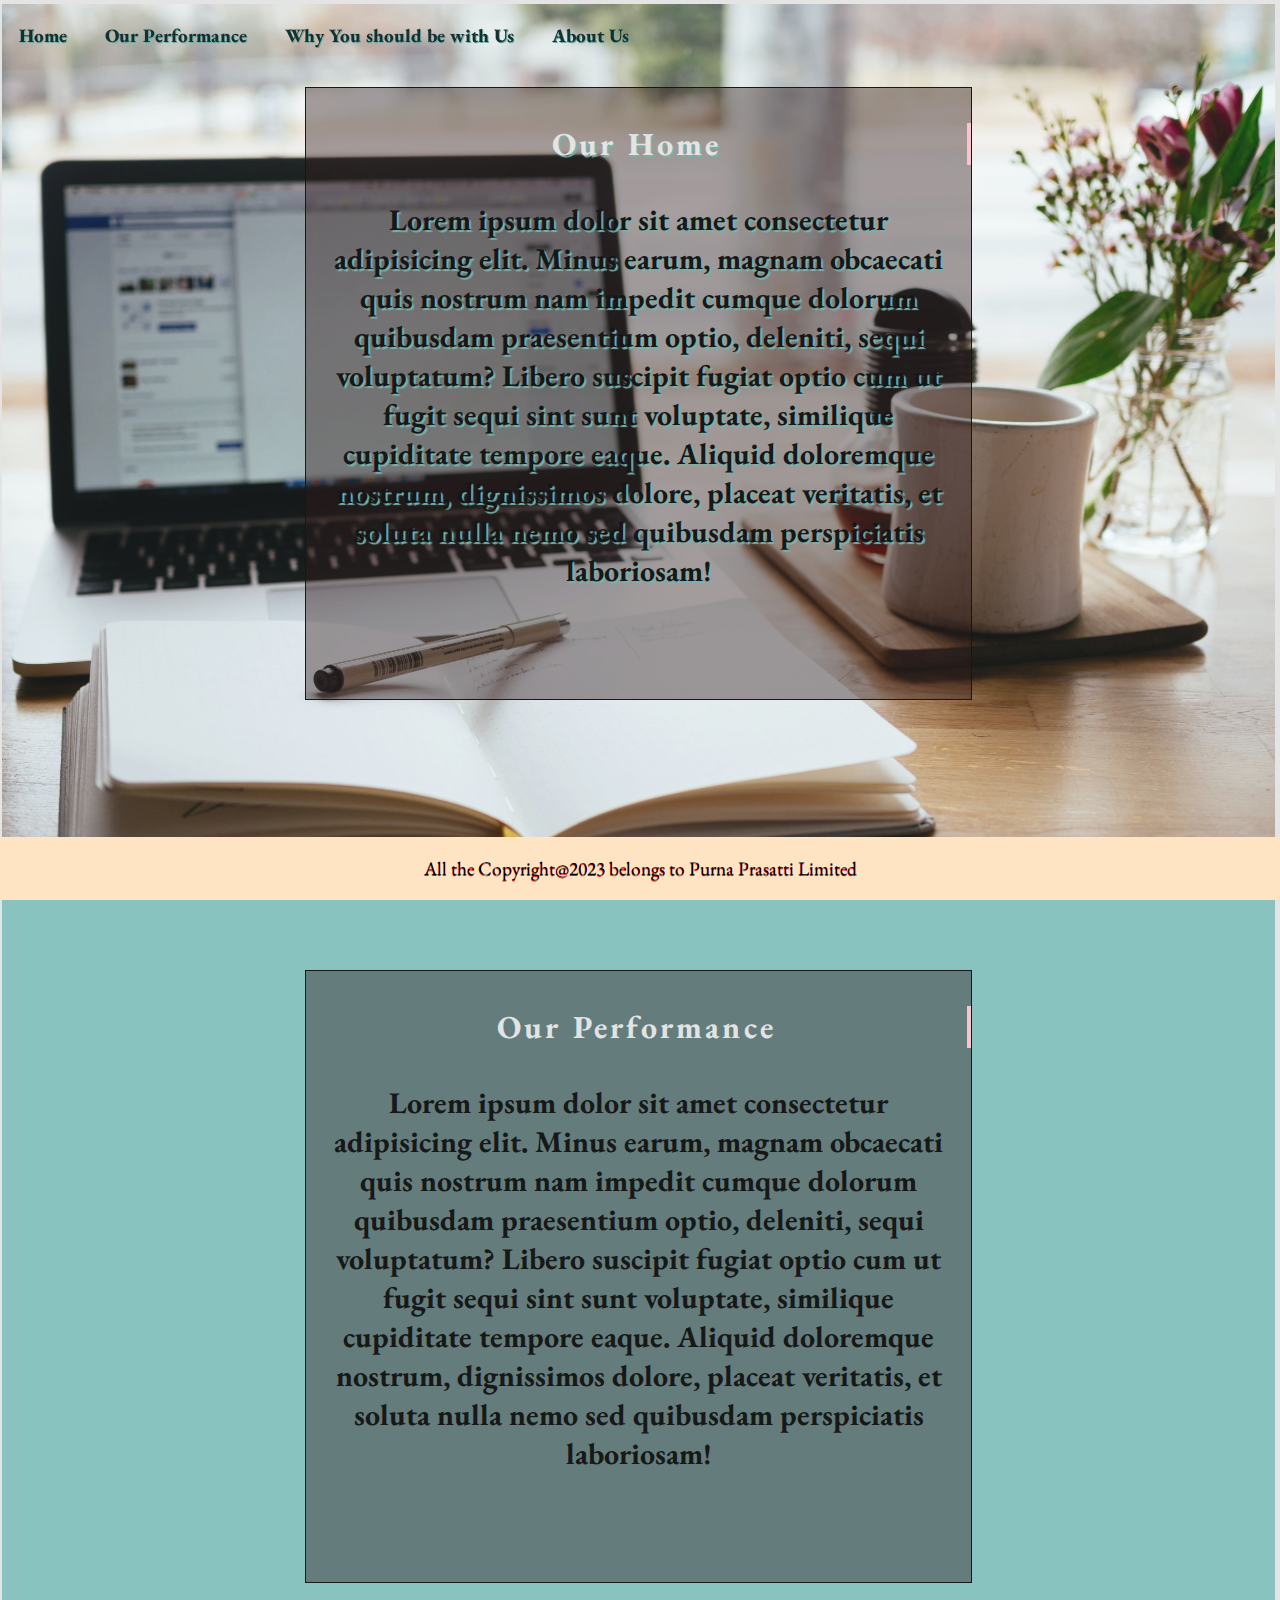
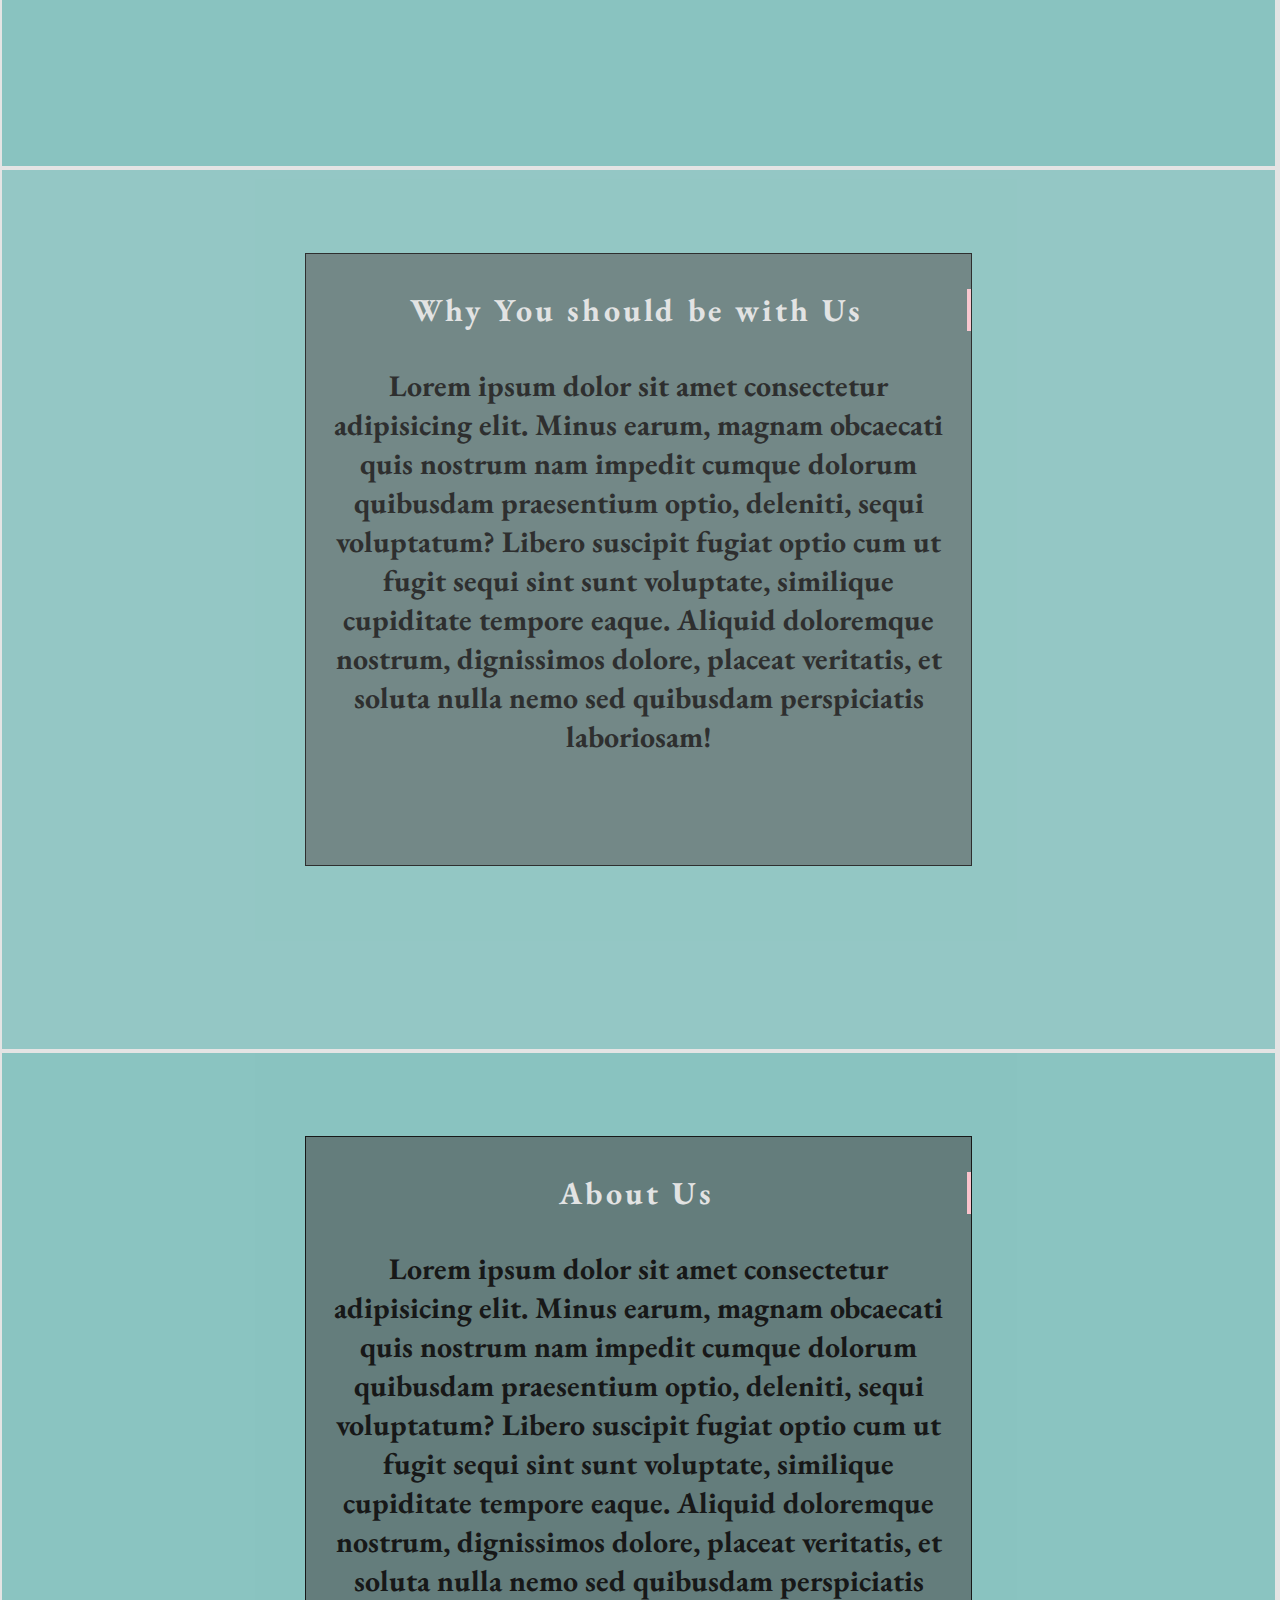
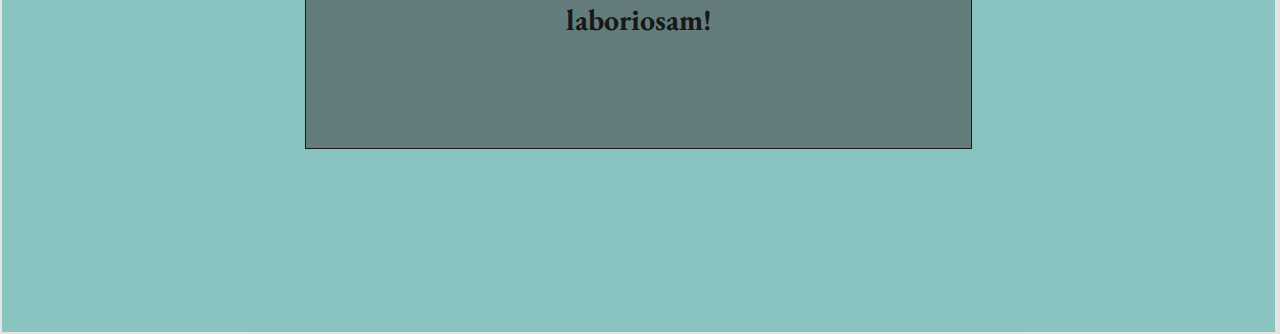
<file: index.html>
<!DCOTYPE html>
    <!-- <meta http-equiv="refresh" content="10"/> -->
    <meta name="viewport" content="width=device-width, initial-scale=1.0">

    <head>

        <title>My Portfolio</title>
        <link rel="stylesheet" href="mstyle.css" />
        <link rel="preconnect" href="https://fonts.googleapis.com">
        <link rel="preconnect" href="https://fonts.gstatic.com" crossorigin>
        <link href="https://fonts.googleapis.com/css2?family=EB+Garamond&display=swap" rel="stylesheet">
        <nav>

            <div class="container">
                <ul>
                    <li><a href="#hleo">Home</a></li>
                    <li><a href="#hleo1">Our Performance</a></li>
                    <li><a href="#hleo2">Why You should be with Us</a></li>
                    <li><a href="#hleo3">About Us</a></li>
                </ul>
<!--                 <div class="search-container">
                    <input type="text" name="search" id="search" placeholder="Find What You Want">
                    <button type="submit" for="search">Search</button>
                </div> -->
            </div>
        </nav>
        <style>

        </style>
    </head>

    <body>
        
        <div class="drib" id="hleo">
            <div class="transbox">
                <h1>Our Home</h1>
                <p>Lorem ipsum dolor sit amet consectetur adipisicing elit. Minus earum, magnam obcaecati quis nostrum nam impedit cumque dolorum quibusdam praesentium optio, deleniti, sequi voluptatum? Libero suscipit fugiat optio cum ut fugit sequi sint sunt voluptate, similique cupiditate tempore eaque. Aliquid doloremque nostrum, dignissimos dolore, placeat veritatis, et soluta nulla nemo sed quibusdam perspiciatis laboriosam!</p>
            </div>
        </div>
       <!-- <hr> --> 

        <div class="drib" id="hleo1">
            <div class="transbox">
                <h1>Our Performance</h1>
                <p>Lorem ipsum dolor sit amet consectetur adipisicing elit. Minus earum, magnam obcaecati quis nostrum nam impedit cumque dolorum quibusdam praesentium optio, deleniti, sequi voluptatum? Libero suscipit fugiat optio cum ut fugit sequi sint sunt voluptate, similique cupiditate tempore eaque. Aliquid doloremque nostrum, dignissimos dolore, placeat veritatis, et soluta nulla nemo sed quibusdam perspiciatis laboriosam!</p>

            </div>
        </div>
       <!-- <hr> --> 
        <div class="drib" id="hleo2">
            <div class="transbox">

                <h1> Why You should be with Us</h1>
                <p>Lorem ipsum dolor sit amet consectetur adipisicing elit. Minus earum, magnam obcaecati quis nostrum nam impedit cumque dolorum quibusdam praesentium optio, deleniti, sequi voluptatum? Libero suscipit fugiat optio cum ut fugit sequi sint sunt voluptate, similique cupiditate tempore eaque. Aliquid doloremque nostrum, dignissimos dolore, placeat veritatis, et soluta nulla nemo sed quibusdam perspiciatis laboriosam!</p>

            </div>
        </div>
       <!-- <hr> --> 
        <div class="drib" id="hleo3">
            <div class="transbox">
                <h1> About Us</h1>
                <p>Lorem ipsum dolor sit amet consectetur adipisicing elit. Minus earum, magnam obcaecati quis nostrum nam impedit cumque dolorum quibusdam praesentium optio, deleniti, sequi voluptatum? Libero suscipit fugiat optio cum ut fugit sequi sint sunt voluptate, similique cupiditate tempore eaque. Aliquid doloremque nostrum, dignissimos dolore, placeat veritatis, et soluta nulla nemo sed quibusdam perspiciatis laboriosam!</p>



            </div>
        </div>
       <!-- <hr> --> 
        <footer>


            <div class="footer"><p>All the Copyright@2023 belongs to Purna Prasatti Limited</p></div>
        </footer>
    </body>
    <script>

    </script>

    </html>
</file>
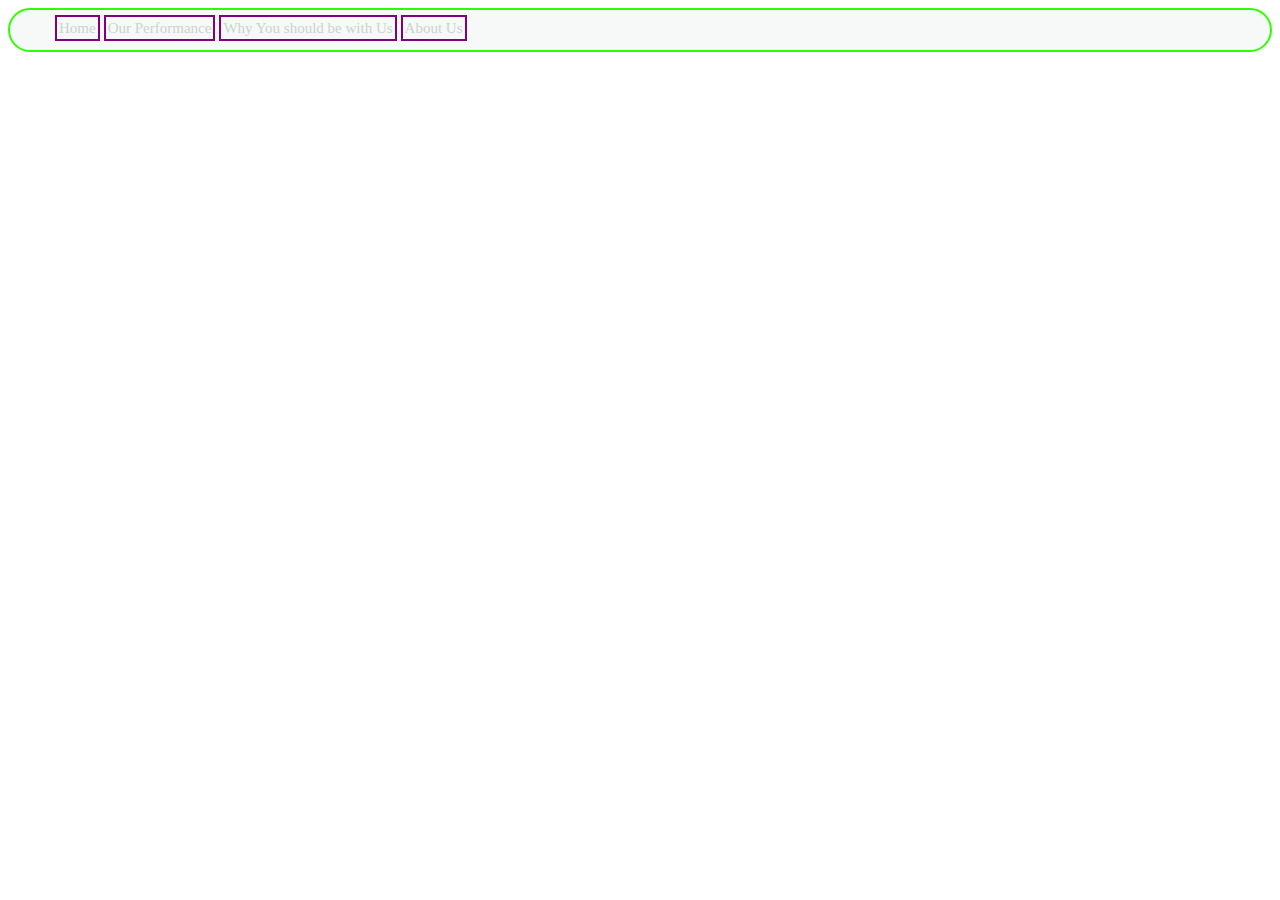
<file: othf/nav.html>
<!DOCTYPE html>
<html lang="en">
<head>
    <meta charset="UTF-8">
    <meta name="viewport" content="width=device-width, initial-scale=1.0">
    <title></title>
    <style>
        .container{
            margin: 0;
            height: 40px;
            align-items: center;
            border: 2px solid rgb(43, 255, 0);
            background-color: rgb(247, 248, 248);
            border-radius: 28px;
        }
        ul{
            margin: 3px;
            list-style: none;
            display: flex;
        }
        li{
            border: 2px solid purple;
            margin:2px;
            padding: 2px;
        }
        li>a{
            text-decoration: none;
            font-size: 15px;
            color:rgb(200, 214, 200);
        }
        li>a:hover{
            color: rgb(0, 0, 0);
            text-decoration: underline;
            font-size:17px;
        }
        li>a.active{
            color: rgb(0, 0, 0);
            text-decoration: underline;
            font-size:20px;
        }
    </style>
</head>
<body>
    <div class="container">
        <ul>
            <li><a href="#">Home</a></li>
            <li><a href="#">Our Performance</a></li>
            <li><a href="#">Why You should be with Us</a></li>
            <li><a href="#">About Us</a></li>
        </ul>
    </div>
</body>
</html>
</file>
<file: mstyle.css>
html{
     /* scroll-behavior: auto; */
     scroll-behavior : smooth;
     background-color: #e4e4e4;
}
body {
    margin: 0;
    overflow-x: hidden;
    font-family: 'EB Garamond', serif;
}

.drib {
    margin: 4px 2px 2px 2px;
    padding: 3px;
    padding: auto;
    /* border: 2px solid yellow; */
    display: block;
    height: 97vh;
    width: 99vw;
    align-items: center;
    
}

#hleo {
    /* padding-left: 20px; */
    /* height:100; 
        width:100;  */
    background-image: url('./images/bookpch.png');
    background-color: rgba(124, 190, 187, 0.959);
    text-shadow: 2px 2px 1px #6bafa6;
    background-repeat: no-repeat;
    background-size: 100% 100%;
    background-attachment: fixed;
    opacity: 0.9;
    /* z-index: 1;*/
} 

.container {
    margin: 0;
    height: 70px;
    align-items: center;
    background: transparent;
    /* border: 2px solid rgb(43, 255, 0); */
    /* background-color: rgb(247, 248, 248); */
    border-radius: 28px;
    position: fixed;
    position: -webkit-sticky;
    top: 0;
    width:97vw;
    /* flex-direction: row; */
    z-index: 10;
    display: flex;
    align-items: center;
    
}

ul {
    
    padding: 0;
    list-style: none;
    display: flex;
    overflow: hidden;
    
    
}

li {
    /* border: 2px solid purple; */
    float:left;
    margin: auto 12px;
   
}

li>a {
    
    text-decoration: none;
    font-size: 19px;
    font-weight: 1000;
    color: rgb(21, 48, 48);
    text-align: center;
    margin: 7px 7px ;
    text-shadow: .9px .9px .5px #6bafa6;

}

li>a:hover {
    color: rgb(33, 3, 68);
    text-decoration: underline;
    font-size: 19px;
}

li>a.active {
    color: rgb(196, 186, 186);
    text-decoration: underline;
    font-size: 20px;
}

/* div>link{
    z-index: 2;
    position: sticky;
    position: -webkit-sticky;
} */
.search-container {
    display: flex;
    margin-left: 2px;
    height: 30px;
    /* padding-left: 4px;  */
    margin-right: 12px;
    margin-left: auto;
    width: 201px;
    /* border: 1px solid black; */
    /* border-radius: 10px; */
    /* justify-content: flex-end; */
}

.search-container>input {

    border: 1px solid black;
    border-radius: 20px;
}

.search-container>button {

    border: 1px solid black;
    border-radius: 20px;
}

#hleo1{
    background-image: url('./images/cdodinggfyhhbcfghcce-34578.png') ;
    background-color: rgba(124, 190, 187, 0.959);
    background-repeat: no-repeat;
    background-size: 100% 100%;
    background-attachment: fixed;
    opacity: 0.9;
    z-index: 3;
    ;
}#hleo2{
    background-image: url('./images/codingdsgfdvpexels-070.png');
    background-color: rgba(124, 190, 187, 0.959);
    background-repeat: no-repeat;
    background-size: 100% 100%;
    background-attachment: fixed;
    opacity: 0.8;
    z-index: 2;
    
}#hleo3{
    background-image: url('./images/codingl.png');
    background-color: rgba(124, 190, 187, 0.959);
    background-repeat: no-repeat;
    background-size: 100% 100%;
    background-attachment: fixed;
    opacity: 0.9;
    z-index: 1;
    
}
.transbox {
    margin: 80px 300px;
    background-color: #1f06066b;
    border: 1px solid black;
    opacity: 99%;
    height:70%;
  }
 .transbox p{
    font-size: 30px;
    font-weight: bold;
    text-align: center;
    margin: 2px 22px;
    /* font-size: larger; */
    
    } 
    h1 {
        margin: 5%;
        font-weight: bold;
        text-align: center;
        /* font-size: larger; */
        color: #000000;color: #e4e4e4;
        overflow: hidden;
        border-right: .15em solid pink;
        white-space: nowrap;
        margin: 35px auto;
        letter-spacing: .10em;
        animation: 
          typing 5.5s steps(40),
          blink-caret .75s step-end 1 alternate-reverse;
    
      }
 @keyframes typing{
    from{width: 1%}
    to{width: 100%}
 }
 @keyframes blink-caret{
    from,to{border-color: transparent}
    50%{ border-color: white;}
 }
 footer{
    position: fixed;
    bottom:0;
    left: 0;
    right: 0;
    width: 100%;
    background-color: bisque;
    color: black;
    text-align: center;
    font-size: larger;
    text-shadow: 0.5px 0.5px rgb(224, 20, 20);



}
</file>
